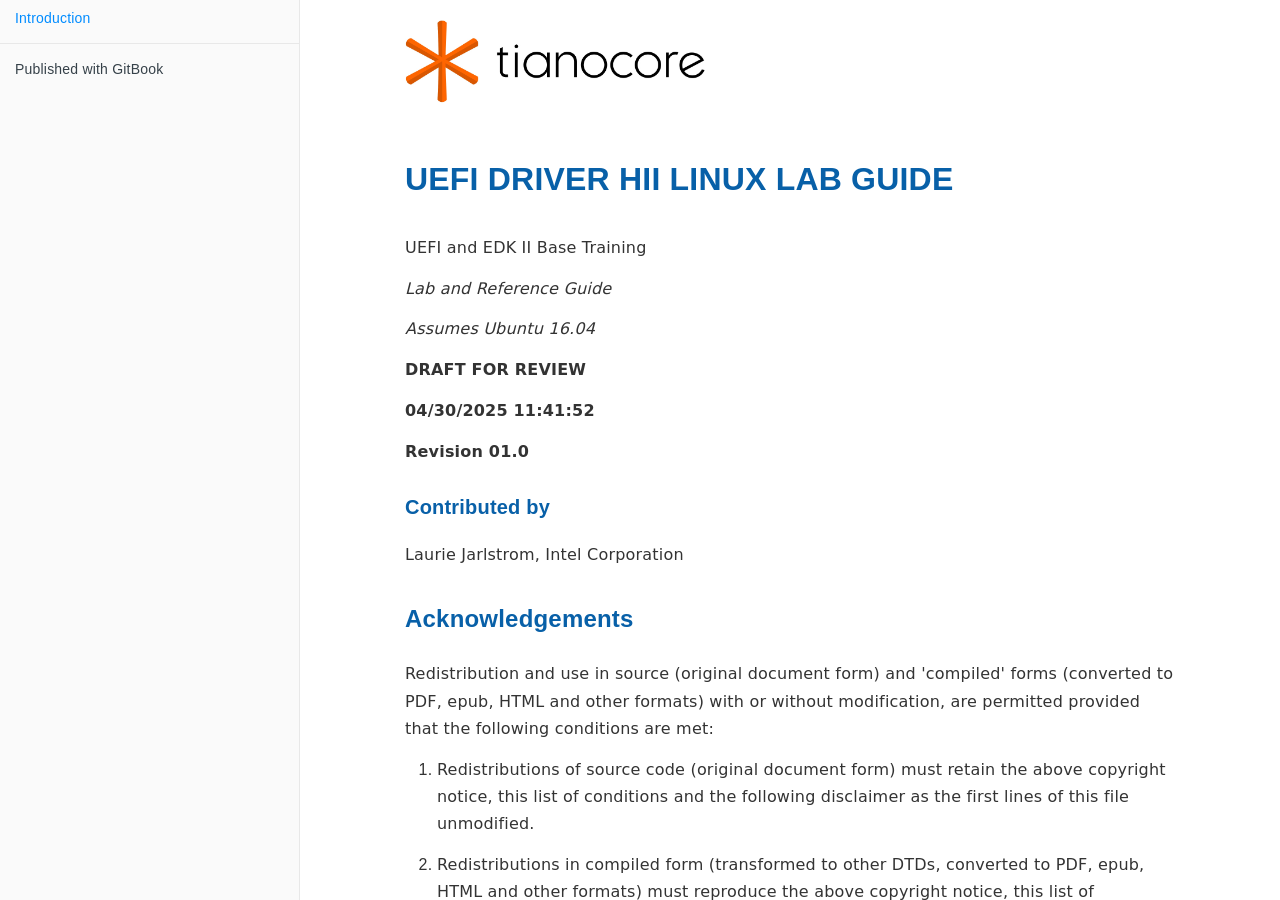
<file: draft/index.html>
<!DOCTYPE HTML>
<html lang="" >
    <head>
        <meta charset="UTF-8">
        <meta content="text/html; charset=utf-8" http-equiv="Content-Type">
        <title>Introduction · GitBook</title>
        <meta http-equiv="X-UA-Compatible" content="IE=edge" />
        <meta name="description" content="">
        <meta name="generator" content="GitBook 3.2.3">
        
        
        
    
    <link rel="stylesheet" href="gitbook/style.css">

    
            
                
                <link rel="stylesheet" href="gitbook/gitbook-plugin-highlight/website.css">
                
            
                
                <link rel="stylesheet" href="gitbook/gitbook-plugin-search/search.css">
                
            
                
                <link rel="stylesheet" href="gitbook/gitbook-plugin-fontsettings/website.css">
                
            
        

    

    
        
    
        
    
        
    
        
    
        
    
        
        <link rel="stylesheet" href="styles/website.css">
        
    

        
    
    
    <meta name="HandheldFriendly" content="true"/>
    <meta name="viewport" content="width=device-width, initial-scale=1, user-scalable=no">
    <meta name="apple-mobile-web-app-capable" content="yes">
    <meta name="apple-mobile-web-app-status-bar-style" content="black">
    <link rel="apple-touch-icon-precomposed" sizes="152x152" href="gitbook/images/apple-touch-icon-precomposed-152.png">
    <link rel="shortcut icon" href="gitbook/images/favicon.ico" type="image/x-icon">

    
    

    </head>
    <body>
        
<div class="book">
    <div class="book-summary">
        
            
            
                <nav role="navigation">
                


<ul class="summary">
    
    

    

    
        
        
    
        <li class="chapter active" data-level="1.1" data-path="./">
            
                <a href="./">
            
                    
                    Introduction
            
                </a>
            

            
        </li>
    

    

    <li class="divider"></li>

    <li>
        <a href="https://www.gitbook.com" target="blank" class="gitbook-link">
            Published with GitBook
        </a>
    </li>
</ul>


                </nav>
            
        
    </div>

    <div class="book-body">
        
            <div class="body-inner">
                
                    

<div class="book-header" role="navigation">
    

	
    <!-- Title -->
    <h1>
        <i class="fa fa-circle-o-notch fa-spin"></i>
        <a href="." >Introduction</a>
    </h1>
</div>
<div>
    <!-- 
    <img style="float:left; align:middle; height:2em" src="media/TianocoreTitlePageLogo.jpg"/>
     -->
    
      <h2>
        <div style="position:absolute;text-align:left">UEFI Driver HII Linux Lab Guide</div>
        <div style="position:absolute;width:100%;text-align:center">DRAFT </div>
        <div style="text-align:right">Revision 01.0</div>
      </h2>  
    
    <hr>
</div>




                    <div class="page-wrapper" tabindex="-1" role="main">
                        <div class="page-inner">
                            
                                <section class="normal markdown-section">
                                
                                <!--- @file
 README.md file for file UEFI_Driver_HII_Linux_Guide 

Copyright (c) 2018, Intel Corporation. All rights reserved.<BR>

Redistribution and use in source (original document form) and 'compiled'
forms (converted to PDF, epub, HTML and other formats) with or without
modification, are permitted provided that the following conditions are met:

1) Redistributions of source code (original document form) must retain the
above copyright notice, this list of conditions and the following
disclaimer as the first lines of this file unmodified.

2) Redistributions in compiled form (transformed to other DTDs, converted to
PDF, epub, HTML and other formats) must reproduce the above copyright
notice, this list of conditions and the following disclaimer in the
documentation and/or other materials provided with the distribution.

THIS DOCUMENTATION IS PROVIDED BY TIANOCORE PROJECT "AS IS" AND ANY EXPRESS OR
IMPLIED WARRANTIES, INCLUDING, BUT NOT LIMITED TO, THE IMPLIED WARRANTIES OF
MERCHANTABILITY AND FITNESS FOR A PARTICULAR PURPOSE ARE DISCLAIMED. IN NO
EVENT SHALL TIANOCORE PROJECT BE LIABLE FOR ANY DIRECT, INDIRECT, INCIDENTAL,
SPECIAL, EXEMPLARY, OR CONSEQUENTIAL DAMAGES (INCLUDING, BUT NOT LIMITED TO,
PROCUREMENT OF SUBSTITUTE GOODS OR SERVICES; LOSS OF USE, DATA, OR PROFITS;
OR BUSINESS INTERRUPTION) HOWEVER CAUSED AND ON ANY THEORY OF LIABILITY,
WHETHER IN CONTRACT, STRICT LIABILITY, OR TORT (INCLUDING NEGLIGENCE OR
OTHERWISE) ARISING IN ANY WAY OUT OF THE USE OF THIS DOCUMENTATION, EVEN IF
ADVISED OF THE POSSIBILITY OF SUCH DAMAGE.

-->
<p><img src="media/TianocoreTitlePageLogo.jpg" width="300"></p>
<h1 id="uefi-driver-hii-linux-lab-guide">UEFI Driver HII Linux Lab Guide </h1>
<!---
### UEFI Driver HII Linux Lab Guide
-->
<p>UEFI and EDK II Base Training</p>
<p><em>Lab and Reference Guide</em></p>
<p><em>Assumes Ubuntu 16.04</em></p>
<p><strong> DRAFT FOR REVIEW </strong></p>
<p><strong> 04/30/2025 11:41:52 </strong></p>
<p><strong> Revision 01.0 </strong></p>
<h4 id="contributed-by">Contributed by</h4>
<p>Laurie Jarlstrom, Intel Corporation</p>
<h3 id="acknowledgements">Acknowledgements</h3>
<p>Redistribution and use in source (original document form) and &apos;compiled&apos;
forms (converted to PDF, epub, HTML and other formats) with or without
modification, are permitted provided that the following conditions are met:</p>
<ol>
<li><p>Redistributions of source code (original document form) must retain the
above copyright notice, this list of conditions and the following
disclaimer as the first lines of this file unmodified.</p>
</li>
<li><p>Redistributions in compiled form (transformed to other DTDs, converted to
PDF, epub, HTML and other formats) must reproduce the above copyright
notice, this list of conditions and the following disclaimer in the
documentation and/or other materials provided with the distribution.</p>
</li>
</ol>
<p>THIS DOCUMENTATION IS PROVIDED BY TIANOCORE PROJECT &quot;AS IS&quot; AND ANY EXPRESS OR
IMPLIED WARRANTIES, INCLUDING, BUT NOT LIMITED TO, THE IMPLIED WARRANTIES OF
MERCHANTABILITY AND FITNESS FOR A PARTICULAR PURPOSE ARE DISCLAIMED. IN NO
EVENT SHALL TIANOCORE PROJECT BE LIABLE FOR ANY DIRECT, INDIRECT, INCIDENTAL,
SPECIAL, EXEMPLARY, OR CONSEQUENTIAL DAMAGES (INCLUDING, BUT NOT LIMITED TO,
PROCUREMENT OF SUBSTITUTE GOODS OR SERVICES; LOSS OF USE, DATA, OR PROFITS;
OR BUSINESS INTERRUPTION) HOWEVER CAUSED AND ON ANY THEORY OF LIABILITY,
WHETHER IN CONTRACT, STRICT LIABILITY, OR TORT (INCLUDING NEGLIGENCE OR
OTHERWISE) ARISING IN ANY WAY OUT OF THE USE OF THIS DOCUMENTATION, EVEN IF
ADVISED OF THE POSSIBILITY OF SUCH DAMAGE.</p>
<p>Copyright (c) 2018, Intel Corporation. All rights reserved.</p>
<h3 id="revision-history">Revision History</h3>
<table>
<thead>
<tr>
<th>Revision</th>
<th>Revision History</th>
<th>Date</th>
</tr>
</thead>
<tbody>
<tr>
<td>01.0</td>
<td>Initial release.</td>
<td>July 2018</td>
</tr>
</tbody>
</table>
<!--- end of README.md
-->
<h1 id="uefidriverhiilinuxlabguide">UEFI_Driver_HII_Linux_Lab_Guide</h1>

                                
                                </section>
                            
                        </div>
                    </div>
                    
                    

<div>
    <hr>
    
      <h2>
        <div style="position:absolute;text-align:left">UEFI Driver HII Linux Lab Guide</div>
        <div style="position:absolute;width:100%;text-align:center">DRAFT </div>
        <div style="text-align:right">Revision 01.0</div>
      </h2>  
    
</div>



                
            </div>

            
                
                
            
        
    </div>

    <script>
        var gitbook = gitbook || [];
        gitbook.push(function() {
            gitbook.page.hasChanged({"page":{"title":"Introduction","level":"1.1","depth":1,"dir":"ltr"},"config":{"gitbook":"*","theme":"default","variables":{"draft":"yes","title":"UEFI Driver HII Linux Lab Guide","version":"Revision 01.0"},"plugins":["puml-aleung"],"pluginsConfig":{"puml-aleung":{},"highlight":{},"search":{},"lunr":{"maxIndexSize":1000000,"ignoreSpecialCharacters":false},"sharing":{"facebook":true,"twitter":true,"google":false,"weibo":false,"instapaper":false,"vk":false,"all":["facebook","google","twitter","weibo","instapaper"]},"fontsettings":{"theme":"white","family":"sans","size":2},"theme-default":{"styles":{"pdf":"styles/pdf.css","epub":"styles/epub.css","mobi":"styles/mobi.css","ebook":"styles/ebook.css","print":"styles/print.css","website":"styles/website.css"},"showLevel":false}},"structure":{"langs":"LANGS.md","readme":"README.md","glossary":"GLOSSARY.md","summary":"SUMMARY.md"},"pdf":{"pageNumbers":true,"fontSize":12,"fontFamily":"Arial","paperSize":"a4","chapterMark":"pagebreak","pageBreaksBefore":"/","margin":{"right":62,"left":62,"top":56,"bottom":56}},"styles":{"pdf":"styles/pdf.css","epub":"styles/epub.css","mobi":"styles/mobi.css","ebook":"styles/ebook.css","print":"styles/print.css","website":"styles/website.css"}},"file":{"path":"README.md","mtime":"2025-04-30T23:41:25.640Z","type":"markdown"},"gitbook":{"version":"3.2.3","time":"2025-04-30T23:41:52.547Z"},"basePath":".","book":{"language":""}});
        });
    </script>
</div>

        
    <script src="gitbook/gitbook.js"></script>
    <script src="gitbook/theme.js"></script>
    
        
        <script src="gitbook/gitbook-plugin-search/search-engine.js"></script>
        
    
        
        <script src="gitbook/gitbook-plugin-search/search.js"></script>
        
    
        
        <script src="gitbook/gitbook-plugin-lunr/lunr.min.js"></script>
        
    
        
        <script src="gitbook/gitbook-plugin-lunr/search-lunr.js"></script>
        
    
        
        <script src="gitbook/gitbook-plugin-sharing/buttons.js"></script>
        
    
        
        <script src="gitbook/gitbook-plugin-fontsettings/fontsettings.js"></script>
        
    

    </body>
</html>
</file>
<file: draft/gitbook/gitbook-plugin-highlight/website.css>
.book .book-body .page-wrapper .page-inner section.normal pre,
.book .book-body .page-wrapper .page-inner section.normal code {
  /* http://jmblog.github.com/color-themes-for-google-code-highlightjs */
  /* Tomorrow Comment */
  /* Tomorrow Red */
  /* Tomorrow Orange */
  /* Tomorrow Yellow */
  /* Tomorrow Green */
  /* Tomorrow Aqua */
  /* Tomorrow Blue */
  /* Tomorrow Purple */
}
.book .book-body .page-wrapper .page-inner section.normal pre .hljs-comment,
.book .book-body .page-wrapper .page-inner section.normal code .hljs-comment,
.book .book-body .page-wrapper .page-inner section.normal pre .hljs-title,
.book .book-body .page-wrapper .page-inner section.normal code .hljs-title {
  color: #8e908c;
}
.book .book-body .page-wrapper .page-inner section.normal pre .hljs-variable,
.book .book-body .page-wrapper .page-inner section.normal code .hljs-variable,
.book .book-body .page-wrapper .page-inner section.normal pre .hljs-attribute,
.book .book-body .page-wrapper .page-inner section.normal code .hljs-attribute,
.book .book-body .page-wrapper .page-inner section.normal pre .hljs-tag,
.book .book-body .page-wrapper .page-inner section.normal code .hljs-tag,
.book .book-body .page-wrapper .page-inner section.normal pre .hljs-regexp,
.book .book-body .page-wrapper .page-inner section.normal code .hljs-regexp,
.book .book-body .page-wrapper .page-inner section.normal pre .hljs-deletion,
.book .book-body .page-wrapper .page-inner section.normal code .hljs-deletion,
.book .book-body .page-wrapper .page-inner section.normal pre .ruby .hljs-constant,
.book .book-body .page-wrapper .page-inner section.normal code .ruby .hljs-constant,
.book .book-body .page-wrapper .page-inner section.normal pre .xml .hljs-tag .hljs-title,
.book .book-body .page-wrapper .page-inner section.normal code .xml .hljs-tag .hljs-title,
.book .book-body .page-wrapper .page-inner section.normal pre .xml .hljs-pi,
.book .book-body .page-wrapper .page-inner section.normal code .xml .hljs-pi,
.book .book-body .page-wrapper .page-inner section.normal pre .xml .hljs-doctype,
.book .book-body .page-wrapper .page-inner section.normal code .xml .hljs-doctype,
.book .book-body .page-wrapper .page-inner section.normal pre .html .hljs-doctype,
.book .book-body .page-wrapper .page-inner section.normal code .html .hljs-doctype,
.book .book-body .page-wrapper .page-inner section.normal pre .css .hljs-id,
.book .book-body .page-wrapper .page-inner section.normal code .css .hljs-id,
.book .book-body .page-wrapper .page-inner section.normal pre .css .hljs-class,
.book .book-body .page-wrapper .page-inner section.normal code .css .hljs-class,
.book .book-body .page-wrapper .page-inner section.normal pre .css .hljs-pseudo,
.book .book-body .page-wrapper .page-inner section.normal code .css .hljs-pseudo {
  color: #c82829;
}
.book .book-body .page-wrapper .page-inner section.normal pre .hljs-number,
.book .book-body .page-wrapper .page-inner section.normal code .hljs-number,
.book .book-body .page-wrapper .page-inner section.normal pre .hljs-preprocessor,
.book .book-body .page-wrapper .page-inner section.normal code .hljs-preprocessor,
.book .book-body .page-wrapper .page-inner section.normal pre .hljs-pragma,
.book .book-body .page-wrapper .page-inner section.normal code .hljs-pragma,
.book .book-body .page-wrapper .page-inner section.normal pre .hljs-built_in,
.book .book-body .page-wrapper .page-inner section.normal code .hljs-built_in,
.book .book-body .page-wrapper .page-inner section.normal pre .hljs-literal,
.book .book-body .page-wrapper .page-inner section.normal code .hljs-literal,
.book .book-body .page-wrapper .page-inner section.normal pre .hljs-params,
.book .book-body .page-wrapper .page-inner section.normal code .hljs-params,
.book .book-body .page-wrapper .page-inner section.normal pre .hljs-constant,
.book .book-body .page-wrapper .page-inner section.normal code .hljs-constant {
  color: #f5871f;
}
.book .book-body .page-wrapper .page-inner section.normal pre .ruby .hljs-class .hljs-title,
.book .book-body .page-wrapper .page-inner section.normal code .ruby .hljs-class .hljs-title,
.book .book-body .page-wrapper .page-inner section.normal pre .css .hljs-rules .hljs-attribute,
.book .book-body .page-wrapper .page-inner section.normal code .css .hljs-rules .hljs-attribute {
  color: #eab700;
}
.book .book-body .page-wrapper .page-inner section.normal pre .hljs-string,
.book .book-body .page-wrapper .page-inner section.normal code .hljs-string,
.book .book-body .page-wrapper .page-inner section.normal pre .hljs-value,
.book .book-body .page-wrapper .page-inner section.normal code .hljs-value,
.book .book-body .page-wrapper .page-inner section.normal pre .hljs-inheritance,
.book .book-body .page-wrapper .page-inner section.normal code .hljs-inheritance,
.book .book-body .page-wrapper .page-inner section.normal pre .hljs-header,
.book .book-body .page-wrapper .page-inner section.normal code .hljs-header,
.book .book-body .page-wrapper .page-inner section.normal pre .hljs-addition,
.book .book-body .page-wrapper .page-inner section.normal code .hljs-addition,
.book .book-body .page-wrapper .page-inner section.normal pre .ruby .hljs-symbol,
.book .book-body .page-wrapper .page-inner section.normal code .ruby .hljs-symbol,
.book .book-body .page-wrapper .page-inner section.normal pre .xml .hljs-cdata,
.book .book-body .page-wrapper .page-inner section.normal code .xml .hljs-cdata {
  color: #718c00;
}
.book .book-body .page-wrapper .page-inner section.normal pre .css .hljs-hexcolor,
.book .book-body .page-wrapper .page-inner section.normal code .css .hljs-hexcolor {
  color: #3e999f;
}
.book .book-body .page-wrapper .page-inner section.normal pre .hljs-function,
.book .book-body .page-wrapper .page-inner section.normal code .hljs-function,
.book .book-body .page-wrapper .page-inner section.normal pre .python .hljs-decorator,
.book .book-body .page-wrapper .page-inner section.normal code .python .hljs-decorator,
.book .book-body .page-wrapper .page-inner section.normal pre .python .hljs-title,
.book .book-body .page-wrapper .page-inner section.normal code .python .hljs-title,
.book .book-body .page-wrapper .page-inner section.normal pre .ruby .hljs-function .hljs-title,
.book .book-body .page-wrapper .page-inner section.normal code .ruby .hljs-function .hljs-title,
.book .book-body .page-wrapper .page-inner section.normal pre .ruby .hljs-title .hljs-keyword,
.book .book-body .page-wrapper .page-inner section.normal code .ruby .hljs-title .hljs-keyword,
.book .book-body .page-wrapper .page-inner section.normal pre .perl .hljs-sub,
.book .book-body .page-wrapper .page-inner section.normal code .perl .hljs-sub,
.book .book-body .page-wrapper .page-inner section.normal pre .javascript .hljs-title,
.book .book-body .page-wrapper .page-inner section.normal code .javascript .hljs-title,
.book .book-body .page-wrapper .page-inner section.normal pre .coffeescript .hljs-title,
.book .book-body .page-wrapper .page-inner section.normal code .coffeescript .hljs-title {
  color: #4271ae;
}
.book .book-body .page-wrapper .page-inner section.normal pre .hljs-keyword,
.book .book-body .page-wrapper .page-inner section.normal code .hljs-keyword,
.book .book-body .page-wrapper .page-inner section.normal pre .javascript .hljs-function,
.book .book-body .page-wrapper .page-inner section.normal code .javascript .hljs-function {
  color: #8959a8;
}
.book .book-body .page-wrapper .page-inner section.normal pre .hljs,
.book .book-body .page-wrapper .page-inner section.normal code .hljs {
  display: block;
  background: white;
  color: #4d4d4c;
  padding: 0.5em;
}
.book .book-body .page-wrapper .page-inner section.normal pre .coffeescript .javascript,
.book .book-body .page-wrapper .page-inner section.normal code .coffeescript .javascript,
.book .book-body .page-wrapper .page-inner section.normal pre .javascript .xml,
.book .book-body .page-wrapper .page-inner section.normal code .javascript .xml,
.book .book-body .page-wrapper .page-inner section.normal pre .tex .hljs-formula,
.book .book-body .page-wrapper .page-inner section.normal code .tex .hljs-formula,
.book .book-body .page-wrapper .page-inner section.normal pre .xml .javascript,
.book .book-body .page-wrapper .page-inner section.normal code .xml .javascript,
.book .book-body .page-wrapper .page-inner section.normal pre .xml .vbscript,
.book .book-body .page-wrapper .page-inner section.normal code .xml .vbscript,
.book .book-body .page-wrapper .page-inner section.normal pre .xml .css,
.book .book-body .page-wrapper .page-inner section.normal code .xml .css,
.book .book-body .page-wrapper .page-inner section.normal pre .xml .hljs-cdata,
.book .book-body .page-wrapper .page-inner section.normal code .xml .hljs-cdata {
  opacity: 0.5;
}
.book.color-theme-1 .book-body .page-wrapper .page-inner section.normal pre,
.book.color-theme-1 .book-body .page-wrapper .page-inner section.normal code {
  /*

Orginal Style from ethanschoonover.com/solarized (c) Jeremy Hull <sourdrums@gmail.com>

*/
  /* Solarized Green */
  /* Solarized Cyan */
  /* Solarized Blue */
  /* Solarized Yellow */
  /* Solarized Orange */
  /* Solarized Red */
  /* Solarized Violet */
}
.book.color-theme-1 .book-body .page-wrapper .page-inner section.normal pre .hljs,
.book.color-theme-1 .book-body .page-wrapper .page-inner section.normal code .hljs {
  display: block;
  padding: 0.5em;
  background: #fdf6e3;
  color: #657b83;
}
.book.color-theme-1 .book-body .page-wrapper .page-inner section.normal pre .hljs-comment,
.book.color-theme-1 .book-body .page-wrapper .page-inner section.normal code .hljs-comment,
.book.color-theme-1 .book-body .page-wrapper .page-inner section.normal pre .hljs-template_comment,
.book.color-theme-1 .book-body .page-wrapper .page-inner section.normal code .hljs-template_comment,
.book.color-theme-1 .book-body .page-wrapper .page-inner section.normal pre .diff .hljs-header,
.book.color-theme-1 .book-body .page-wrapper .page-inner section.normal code .diff .hljs-header,
.book.color-theme-1 .book-body .page-wrapper .page-inner section.normal pre .hljs-doctype,
.book.color-theme-1 .book-body .page-wrapper .page-inner section.normal code .hljs-doctype,
.book.color-theme-1 .book-body .page-wrapper .page-inner section.normal pre .hljs-pi,
.book.color-theme-1 .book-body .page-wrapper .page-inner section.normal code .hljs-pi,
.book.color-theme-1 .book-body .page-wrapper .page-inner section.normal pre .lisp .hljs-string,
.book.color-theme-1 .book-body .page-wrapper .page-inner section.normal code .lisp .hljs-string,
.book.color-theme-1 .book-body .page-wrapper .page-inner section.normal pre .hljs-javadoc,
.book.color-theme-1 .book-body .page-wrapper .page-inner section.normal code .hljs-javadoc {
  color: #93a1a1;
}
.book.color-theme-1 .book-body .page-wrapper .page-inner section.normal pre .hljs-keyword,
.book.color-theme-1 .book-body .page-wrapper .page-inner section.normal code .hljs-keyword,
.book.color-theme-1 .book-body .page-wrapper .page-inner section.normal pre .hljs-winutils,
.book.color-theme-1 .book-body .page-wrapper .page-inner section.normal code .hljs-winutils,
.book.color-theme-1 .book-body .page-wrapper .page-inner section.normal pre .method,
.book.color-theme-1 .book-body .page-wrapper .page-inner section.normal code .method,
.book.color-theme-1 .book-body .page-wrapper .page-inner section.normal pre .hljs-addition,
.book.color-theme-1 .book-body .page-wrapper .page-inner section.normal code .hljs-addition,
.book.color-theme-1 .book-body .page-wrapper .page-inner section.normal pre .css .hljs-tag,
.book.color-theme-1 .book-body .page-wrapper .page-inner section.normal code .css .hljs-tag,
.book.color-theme-1 .book-body .page-wrapper .page-inner section.normal pre .hljs-request,
.book.color-theme-1 .book-body .page-wrapper .page-inner section.normal code .hljs-request,
.book.color-theme-1 .book-body .page-wrapper .page-inner section.normal pre .hljs-status,
.book.color-theme-1 .book-body .page-wrapper .page-inner section.normal code .hljs-status,
.book.color-theme-1 .book-body .page-wrapper .page-inner section.normal pre .nginx .hljs-title,
.book.color-theme-1 .book-body .page-wrapper .page-inner section.normal code .nginx .hljs-title {
  color: #859900;
}
.book.color-theme-1 .book-body .page-wrapper .page-inner section.normal pre .hljs-number,
.book.color-theme-1 .book-body .page-wrapper .page-inner section.normal code .hljs-number,
.book.color-theme-1 .book-body .page-wrapper .page-inner section.normal pre .hljs-command,
.book.color-theme-1 .book-body .page-wrapper .page-inner section.normal code .hljs-command,
.book.color-theme-1 .book-body .page-wrapper .page-inner section.normal pre .hljs-string,
.book.color-theme-1 .book-body .page-wrapper .page-inner section.normal code .hljs-string,
.book.color-theme-1 .book-body .page-wrapper .page-inner section.normal pre .hljs-tag .hljs-value,
.book.color-theme-1 .book-body .page-wrapper .page-inner section.normal code .hljs-tag .hljs-value,
.book.color-theme-1 .book-body .page-wrapper .page-inner section.normal pre .hljs-rules .hljs-value,
.book.color-theme-1 .book-body .page-wrapper .page-inner section.normal code .hljs-rules .hljs-value,
.book.color-theme-1 .book-body .page-wrapper .page-inner section.normal pre .hljs-phpdoc,
.book.color-theme-1 .book-body .page-wrapper .page-inner section.normal code .hljs-phpdoc,
.book.color-theme-1 .book-body .page-wrapper .page-inner section.normal pre .tex .hljs-formula,
.book.color-theme-1 .book-body .page-wrapper .page-inner section.normal code .tex .hljs-formula,
.book.color-theme-1 .book-body .page-wrapper .page-inner section.normal pre .hljs-regexp,
.book.color-theme-1 .book-body .page-wrapper .page-inner section.normal code .hljs-regexp,
.book.color-theme-1 .book-body .page-wrapper .page-inner section.normal pre .hljs-hexcolor,
.book.color-theme-1 .book-body .page-wrapper .page-inner section.normal code .hljs-hexcolor,
.book.color-theme-1 .book-body .page-wrapper .page-inner section.normal pre .hljs-link_url,
.book.color-theme-1 .book-body .page-wrapper .page-inner section.normal code .hljs-link_url {
  color: #2aa198;
}
.book.color-theme-1 .book-body .page-wrapper .page-inner section.normal pre .hljs-title,
.book.color-theme-1 .book-body .page-wrapper .page-inner section.normal code .hljs-title,
.book.color-theme-1 .book-body .page-wrapper .page-inner section.normal pre .hljs-localvars,
.book.color-theme-1 .book-body .page-wrapper .page-inner section.normal code .hljs-localvars,
.book.color-theme-1 .book-body .page-wrapper .page-inner section.normal pre .hljs-chunk,
.book.color-theme-1 .book-body .page-wrapper .page-inner section.normal code .hljs-chunk,
.book.color-theme-1 .book-body .page-wrapper .page-inner section.normal pre .hljs-decorator,
.book.color-theme-1 .book-body .page-wrapper .page-inner section.normal code .hljs-decorator,
.book.color-theme-1 .book-body .page-wrapper .page-inner section.normal pre .hljs-built_in,
.book.color-theme-1 .book-body .page-wrapper .page-inner section.normal code .hljs-built_in,
.book.color-theme-1 .book-body .page-wrapper .page-inner section.normal pre .hljs-identifier,
.book.color-theme-1 .book-body .page-wrapper .page-inner section.normal code .hljs-identifier,
.book.color-theme-1 .book-body .page-wrapper .page-inner section.normal pre .vhdl .hljs-literal,
.book.color-theme-1 .book-body .page-wrapper .page-inner section.normal code .vhdl .hljs-literal,
.book.color-theme-1 .book-body .page-wrapper .page-inner section.normal pre .hljs-id,
.book.color-theme-1 .book-body .page-wrapper .page-inner section.normal code .hljs-id,
.book.color-theme-1 .book-body .page-wrapper .page-inner section.normal pre .css .hljs-function,
.book.color-theme-1 .book-body .page-wrapper .page-inner section.normal code .css .hljs-function {
  color: #268bd2;
}
.book.color-theme-1 .book-body .page-wrapper .page-inner section.normal pre .hljs-attribute,
.book.color-theme-1 .book-body .page-wrapper .page-inner section.normal code .hljs-attribute,
.book.color-theme-1 .book-body .page-wrapper .page-inner section.normal pre .hljs-variable,
.book.color-theme-1 .book-body .page-wrapper .page-inner section.normal code .hljs-variable,
.book.color-theme-1 .book-body .page-wrapper .page-inner section.normal pre .lisp .hljs-body,
.book.color-theme-1 .book-body .page-wrapper .page-inner section.normal code .lisp .hljs-body,
.book.color-theme-1 .book-body .page-wrapper .page-inner section.normal pre .smalltalk .hljs-number,
.book.color-theme-1 .book-body .page-wrapper .page-inner section.normal code .smalltalk .hljs-number,
.book.color-theme-1 .book-body .page-wrapper .page-inner section.normal pre .hljs-constant,
.book.color-theme-1 .book-body .page-wrapper .page-inner section.normal code .hljs-constant,
.book.color-theme-1 .book-body .page-wrapper .page-inner section.normal pre .hljs-class .hljs-title,
.book.color-theme-1 .book-body .page-wrapper .page-inner section.normal code .hljs-class .hljs-title,
.book.color-theme-1 .book-body .page-wrapper .page-inner section.normal pre .hljs-parent,
.book.color-theme-1 .book-body .page-wrapper .page-inner section.normal code .hljs-parent,
.book.color-theme-1 .book-body .page-wrapper .page-inner section.normal pre .haskell .hljs-type,
.book.color-theme-1 .book-body .page-wrapper .page-inner section.normal code .haskell .hljs-type,
.book.color-theme-1 .book-body .page-wrapper .page-inner section.normal pre .hljs-link_reference,
.book.color-theme-1 .book-body .page-wrapper .page-inner section.normal code .hljs-link_reference {
  color: #b58900;
}
.book.color-theme-1 .book-body .page-wrapper .page-inner section.normal pre .hljs-preprocessor,
.book.color-theme-1 .book-body .page-wrapper .page-inner section.normal code .hljs-preprocessor,
.book.color-theme-1 .book-body .page-wrapper .page-inner section.normal pre .hljs-preprocessor .hljs-keyword,
.book.color-theme-1 .book-body .page-wrapper .page-inner section.normal code .hljs-preprocessor .hljs-keyword,
.book.color-theme-1 .book-body .page-wrapper .page-inner section.normal pre .hljs-pragma,
.book.color-theme-1 .book-body .page-wrapper .page-inner section.normal code .hljs-pragma,
.book.color-theme-1 .book-body .page-wrapper .page-inner section.normal pre .hljs-shebang,
.book.color-theme-1 .book-body .page-wrapper .page-inner section.normal code .hljs-shebang,
.book.color-theme-1 .book-body .page-wrapper .page-inner section.normal pre .hljs-symbol,
.book.color-theme-1 .book-body .page-wrapper .page-inner section.normal code .hljs-symbol,
.book.color-theme-1 .book-body .page-wrapper .page-inner section.normal pre .hljs-symbol .hljs-string,
.book.color-theme-1 .book-body .page-wrapper .page-inner section.normal code .hljs-symbol .hljs-string,
.book.color-theme-1 .book-body .page-wrapper .page-inner section.normal pre .diff .hljs-change,
.book.color-theme-1 .book-body .page-wrapper .page-inner section.normal code .diff .hljs-change,
.book.color-theme-1 .book-body .page-wrapper .page-inner section.normal pre .hljs-special,
.book.color-theme-1 .book-body .page-wrapper .page-inner section.normal code .hljs-special,
.book.color-theme-1 .book-body .page-wrapper .page-inner section.normal pre .hljs-attr_selector,
.book.color-theme-1 .book-body .page-wrapper .page-inner section.normal code .hljs-attr_selector,
.book.color-theme-1 .book-body .page-wrapper .page-inner section.normal pre .hljs-subst,
.book.color-theme-1 .book-body .page-wrapper .page-inner section.normal code .hljs-subst,
.book.color-theme-1 .book-body .page-wrapper .page-inner section.normal pre .hljs-cdata,
.book.color-theme-1 .book-body .page-wrapper .page-inner section.normal code .hljs-cdata,
.book.color-theme-1 .book-body .page-wrapper .page-inner section.normal pre .clojure .hljs-title,
.book.color-theme-1 .book-body .page-wrapper .page-inner section.normal code .clojure .hljs-title,
.book.color-theme-1 .book-body .page-wrapper .page-inner section.normal pre .css .hljs-pseudo,
.book.color-theme-1 .book-body .page-wrapper .page-inner section.normal code .css .hljs-pseudo,
.book.color-theme-1 .book-body .page-wrapper .page-inner section.normal pre .hljs-header,
.book.color-theme-1 .book-body .page-wrapper .page-inner section.normal code .hljs-header {
  color: #cb4b16;
}
.book.color-theme-1 .book-body .page-wrapper .page-inner section.normal pre .hljs-deletion,
.book.color-theme-1 .book-body .page-wrapper .page-inner section.normal code .hljs-deletion,
.book.color-theme-1 .book-body .page-wrapper .page-inner section.normal pre .hljs-important,
.book.color-theme-1 .book-body .page-wrapper .page-inner section.normal code .hljs-important {
  color: #dc322f;
}
.book.color-theme-1 .book-body .page-wrapper .page-inner section.normal pre .hljs-link_label,
.book.color-theme-1 .book-body .page-wrapper .page-inner section.normal code .hljs-link_label {
  color: #6c71c4;
}
.book.color-theme-1 .book-body .page-wrapper .page-inner section.normal pre .tex .hljs-formula,
.book.color-theme-1 .book-body .page-wrapper .page-inner section.normal code .tex .hljs-formula {
  background: #eee8d5;
}
.book.color-theme-2 .book-body .page-wrapper .page-inner section.normal pre,
.book.color-theme-2 .book-body .page-wrapper .page-inner section.normal code {
  /* Tomorrow Night Bright Theme */
  /* Original theme - https://github.com/chriskempson/tomorrow-theme */
  /* http://jmblog.github.com/color-themes-for-google-code-highlightjs */
  /* Tomorrow Comment */
  /* Tomorrow Red */
  /* Tomorrow Orange */
  /* Tomorrow Yellow */
  /* Tomorrow Green */
  /* Tomorrow Aqua */
  /* Tomorrow Blue */
  /* Tomorrow Purple */
}
.book.color-theme-2 .book-body .page-wrapper .page-inner section.normal pre .hljs-comment,
.book.color-theme-2 .book-body .page-wrapper .page-inner section.normal code .hljs-comment,
.book.color-theme-2 .book-body .page-wrapper .page-inner section.normal pre .hljs-title,
.book.color-theme-2 .book-body .page-wrapper .page-inner section.normal code .hljs-title {
  color: #969896;
}
.book.color-theme-2 .book-body .page-wrapper .page-inner section.normal pre .hljs-variable,
.book.color-theme-2 .book-body .page-wrapper .page-inner section.normal code .hljs-variable,
.book.color-theme-2 .book-body .page-wrapper .page-inner section.normal pre .hljs-attribute,
.book.color-theme-2 .book-body .page-wrapper .page-inner section.normal code .hljs-attribute,
.book.color-theme-2 .book-body .page-wrapper .page-inner section.normal pre .hljs-tag,
.book.color-theme-2 .book-body .page-wrapper .page-inner section.normal code .hljs-tag,
.book.color-theme-2 .book-body .page-wrapper .page-inner section.normal pre .hljs-regexp,
.book.color-theme-2 .book-body .page-wrapper .page-inner section.normal code .hljs-regexp,
.book.color-theme-2 .book-body .page-wrapper .page-inner section.normal pre .hljs-deletion,
.book.color-theme-2 .book-body .page-wrapper .page-inner section.normal code .hljs-deletion,
.book.color-theme-2 .book-body .page-wrapper .page-inner section.normal pre .ruby .hljs-constant,
.book.color-theme-2 .book-body .page-wrapper .page-inner section.normal code .ruby .hljs-constant,
.book.color-theme-2 .book-body .page-wrapper .page-inner section.normal pre .xml .hljs-tag .hljs-title,
.book.color-theme-2 .book-body .page-wrapper .page-inner section.normal code .xml .hljs-tag .hljs-title,
.book.color-theme-2 .book-body .page-wrapper .page-inner section.normal pre .xml .hljs-pi,
.book.color-theme-2 .book-body .page-wrapper .page-inner section.normal code .xml .hljs-pi,
.book.color-theme-2 .book-body .page-wrapper .page-inner section.normal pre .xml .hljs-doctype,
.book.color-theme-2 .book-body .page-wrapper .page-inner section.normal code .xml .hljs-doctype,
.book.color-theme-2 .book-body .page-wrapper .page-inner section.normal pre .html .hljs-doctype,
.book.color-theme-2 .book-body .page-wrapper .page-inner section.normal code .html .hljs-doctype,
.book.color-theme-2 .book-body .page-wrapper .page-inner section.normal pre .css .hljs-id,
.book.color-theme-2 .book-body .page-wrapper .page-inner section.normal code .css .hljs-id,
.book.color-theme-2 .book-body .page-wrapper .page-inner section.normal pre .css .hljs-class,
.book.color-theme-2 .book-body .page-wrapper .page-inner section.normal code .css .hljs-class,
.book.color-theme-2 .book-body .page-wrapper .page-inner section.normal pre .css .hljs-pseudo,
.book.color-theme-2 .book-body .page-wrapper .page-inner section.normal code .css .hljs-pseudo {
  color: #d54e53;
}
.book.color-theme-2 .book-body .page-wrapper .page-inner section.normal pre .hljs-number,
.book.color-theme-2 .book-body .page-wrapper .page-inner section.normal code .hljs-number,
.book.color-theme-2 .book-body .page-wrapper .page-inner section.normal pre .hljs-preprocessor,
.book.color-theme-2 .book-body .page-wrapper .page-inner section.normal code .hljs-preprocessor,
.book.color-theme-2 .book-body .page-wrapper .page-inner section.normal pre .hljs-pragma,
.book.color-theme-2 .book-body .page-wrapper .page-inner section.normal code .hljs-pragma,
.book.color-theme-2 .book-body .page-wrapper .page-inner section.normal pre .hljs-built_in,
.book.color-theme-2 .book-body .page-wrapper .page-inner section.normal code .hljs-built_in,
.book.color-theme-2 .book-body .page-wrapper .page-inner section.normal pre .hljs-literal,
.book.color-theme-2 .book-body .page-wrapper .page-inner section.normal code .hljs-literal,
.book.color-theme-2 .book-body .page-wrapper .page-inner section.normal pre .hljs-params,
.book.color-theme-2 .book-body .page-wrapper .page-inner section.normal code .hljs-params,
.book.color-theme-2 .book-body .page-wrapper .page-inner section.normal pre .hljs-constant,
.book.color-theme-2 .book-body .page-wrapper .page-inner section.normal code .hljs-constant {
  color: #e78c45;
}
.book.color-theme-2 .book-body .page-wrapper .page-inner section.normal pre .ruby .hljs-class .hljs-title,
.book.color-theme-2 .book-body .page-wrapper .page-inner section.normal code .ruby .hljs-class .hljs-title,
.book.color-theme-2 .book-body .page-wrapper .page-inner section.normal pre .css .hljs-rules .hljs-attribute,
.book.color-theme-2 .book-body .page-wrapper .page-inner section.normal code .css .hljs-rules .hljs-attribute {
  color: #e7c547;
}
.book.color-theme-2 .book-body .page-wrapper .page-inner section.normal pre .hljs-string,
.book.color-theme-2 .book-body .page-wrapper .page-inner section.normal code .hljs-string,
.book.color-theme-2 .book-body .page-wrapper .page-inner section.normal pre .hljs-value,
.book.color-theme-2 .book-body .page-wrapper .page-inner section.normal code .hljs-value,
.book.color-theme-2 .book-body .page-wrapper .page-inner section.normal pre .hljs-inheritance,
.book.color-theme-2 .book-body .page-wrapper .page-inner section.normal code .hljs-inheritance,
.book.color-theme-2 .book-body .page-wrapper .page-inner section.normal pre .hljs-header,
.book.color-theme-2 .book-body .page-wrapper .page-inner section.normal code .hljs-header,
.book.color-theme-2 .book-body .page-wrapper .page-inner section.normal pre .hljs-addition,
.book.color-theme-2 .book-body .page-wrapper .page-inner section.normal code .hljs-addition,
.book.color-theme-2 .book-body .page-wrapper .page-inner section.normal pre .ruby .hljs-symbol,
.book.color-theme-2 .book-body .page-wrapper .page-inner section.normal code .ruby .hljs-symbol,
.book.color-theme-2 .book-body .page-wrapper .page-inner section.normal pre .xml .hljs-cdata,
.book.color-theme-2 .book-body .page-wrapper .page-inner section.normal code .xml .hljs-cdata {
  color: #b9ca4a;
}
.book.color-theme-2 .book-body .page-wrapper .page-inner section.normal pre .css .hljs-hexcolor,
.book.color-theme-2 .book-body .page-wrapper .page-inner section.normal code .css .hljs-hexcolor {
  color: #70c0b1;
}
.book.color-theme-2 .book-body .page-wrapper .page-inner section.normal pre .hljs-function,
.book.color-theme-2 .book-body .page-wrapper .page-inner section.normal code .hljs-function,
.book.color-theme-2 .book-body .page-wrapper .page-inner section.normal pre .python .hljs-decorator,
.book.color-theme-2 .book-body .page-wrapper .page-inner section.normal code .python .hljs-decorator,
.book.color-theme-2 .book-body .page-wrapper .page-inner section.normal pre .python .hljs-title,
.book.color-theme-2 .book-body .page-wrapper .page-inner section.normal code .python .hljs-title,
.book.color-theme-2 .book-body .page-wrapper .page-inner section.normal pre .ruby .hljs-function .hljs-title,
.book.color-theme-2 .book-body .page-wrapper .page-inner section.normal code .ruby .hljs-function .hljs-title,
.book.color-theme-2 .book-body .page-wrapper .page-inner section.normal pre .ruby .hljs-title .hljs-keyword,
.book.color-theme-2 .book-body .page-wrapper .page-inner section.normal code .ruby .hljs-title .hljs-keyword,
.book.color-theme-2 .book-body .page-wrapper .page-inner section.normal pre .perl .hljs-sub,
.book.color-theme-2 .book-body .page-wrapper .page-inner section.normal code .perl .hljs-sub,
.book.color-theme-2 .book-body .page-wrapper .page-inner section.normal pre .javascript .hljs-title,
.book.color-theme-2 .book-body .page-wrapper .page-inner section.normal code .javascript .hljs-title,
.book.color-theme-2 .book-body .page-wrapper .page-inner section.normal pre .coffeescript .hljs-title,
.book.color-theme-2 .book-body .page-wrapper .page-inner section.normal code .coffeescript .hljs-title {
  color: #7aa6da;
}
.book.color-theme-2 .book-body .page-wrapper .page-inner section.normal pre .hljs-keyword,
.book.color-theme-2 .book-body .page-wrapper .page-inner section.normal code .hljs-keyword,
.book.color-theme-2 .book-body .page-wrapper .page-inner section.normal pre .javascript .hljs-function,
.book.color-theme-2 .book-body .page-wrapper .page-inner section.normal code .javascript .hljs-function {
  color: #c397d8;
}
.book.color-theme-2 .book-body .page-wrapper .page-inner section.normal pre .hljs,
.book.color-theme-2 .book-body .page-wrapper .page-inner section.normal code .hljs {
  display: block;
  background: black;
  color: #eaeaea;
  padding: 0.5em;
}
.book.color-theme-2 .book-body .page-wrapper .page-inner section.normal pre .coffeescript .javascript,
.book.color-theme-2 .book-body .page-wrapper .page-inner section.normal code .coffeescript .javascript,
.book.color-theme-2 .book-body .page-wrapper .page-inner section.normal pre .javascript .xml,
.book.color-theme-2 .book-body .page-wrapper .page-inner section.normal code .javascript .xml,
.book.color-theme-2 .book-body .page-wrapper .page-inner section.normal pre .tex .hljs-formula,
.book.color-theme-2 .book-body .page-wrapper .page-inner section.normal code .tex .hljs-formula,
.book.color-theme-2 .book-body .page-wrapper .page-inner section.normal pre .xml .javascript,
.book.color-theme-2 .book-body .page-wrapper .page-inner section.normal code .xml .javascript,
.book.color-theme-2 .book-body .page-wrapper .page-inner section.normal pre .xml .vbscript,
.book.color-theme-2 .book-body .page-wrapper .page-inner section.normal code .xml .vbscript,
.book.color-theme-2 .book-body .page-wrapper .page-inner section.normal pre .xml .css,
.book.color-theme-2 .book-body .page-wrapper .page-inner section.normal code .xml .css,
.book.color-theme-2 .book-body .page-wrapper .page-inner section.normal pre .xml .hljs-cdata,
.book.color-theme-2 .book-body .page-wrapper .page-inner section.normal code .xml .hljs-cdata {
  opacity: 0.5;
}
</file>
<file: draft/gitbook/gitbook-plugin-search/search.css>
/*
    This CSS only styled the search results section, not the search input
    It defines the basic interraction to hide content when displaying results, etc
*/
#book-search-results .search-results {
  display: none;
}
#book-search-results .search-results ul.search-results-list {
  list-style-type: none;
  padding-left: 0;
}
#book-search-results .search-results ul.search-results-list li {
  margin-bottom: 1.5rem;
  padding-bottom: 0.5rem;
  /* Highlight results */
}
#book-search-results .search-results ul.search-results-list li p em {
  background-color: rgba(255, 220, 0, 0.4);
  font-style: normal;
}
#book-search-results .search-results .no-results {
  display: none;
}
#book-search-results.open .search-results {
  display: block;
}
#book-search-results.open .search-noresults {
  display: none;
}
#book-search-results.no-results .search-results .has-results {
  display: none;
}
#book-search-results.no-results .search-results .no-results {
  display: block;
}
</file>
<file: draft/gitbook/gitbook-plugin-fontsettings/website.css>
/*
 * Theme 1
 */
.color-theme-1 .dropdown-menu {
  background-color: #111111;
  border-color: #7e888b;
}
.color-theme-1 .dropdown-menu .dropdown-caret .caret-inner {
  border-bottom: 9px solid #111111;
}
.color-theme-1 .dropdown-menu .buttons {
  border-color: #7e888b;
}
.color-theme-1 .dropdown-menu .button {
  color: #afa790;
}
.color-theme-1 .dropdown-menu .button:hover {
  color: #73553c;
}
/*
 * Theme 2
 */
.color-theme-2 .dropdown-menu {
  background-color: #2d3143;
  border-color: #272a3a;
}
.color-theme-2 .dropdown-menu .dropdown-caret .caret-inner {
  border-bottom: 9px solid #2d3143;
}
.color-theme-2 .dropdown-menu .buttons {
  border-color: #272a3a;
}
.color-theme-2 .dropdown-menu .button {
  color: #62677f;
}
.color-theme-2 .dropdown-menu .button:hover {
  color: #f4f4f5;
}
.book .book-header .font-settings .font-enlarge {
  line-height: 30px;
  font-size: 1.4em;
}
.book .book-header .font-settings .font-reduce {
  line-height: 30px;
  font-size: 1em;
}
.book.color-theme-1 .book-body {
  color: #704214;
  background: #f3eacb;
}
.book.color-theme-1 .book-body .page-wrapper .page-inner section {
  background: #f3eacb;
}
.book.color-theme-2 .book-body {
  color: #bdcadb;
  background: #1c1f2b;
}
.book.color-theme-2 .book-body .page-wrapper .page-inner section {
  background: #1c1f2b;
}
.book.font-size-0 .book-body .page-inner section {
  font-size: 1.2rem;
}
.book.font-size-1 .book-body .page-inner section {
  font-size: 1.4rem;
}
.book.font-size-2 .book-body .page-inner section {
  font-size: 1.6rem;
}
.book.font-size-3 .book-body .page-inner section {
  font-size: 2.2rem;
}
.book.font-size-4 .book-body .page-inner section {
  font-size: 4rem;
}
.book.font-family-0 {
  font-family: Georgia, serif;
}
.book.font-family-1 {
  font-family: "Helvetica Neue", Helvetica, Arial, sans-serif;
}
.book.color-theme-1 .book-body .page-wrapper .page-inner section.normal {
  color: #704214;
}
.book.color-theme-1 .book-body .page-wrapper .page-inner section.normal a {
  color: inherit;
}
.book.color-theme-1 .book-body .page-wrapper .page-inner section.normal h1,
.book.color-theme-1 .book-body .page-wrapper .page-inner section.normal h2,
.book.color-theme-1 .book-body .page-wrapper .page-inner section.normal h3,
.book.color-theme-1 .book-body .page-wrapper .page-inner section.normal h4,
.book.color-theme-1 .book-body .page-wrapper .page-inner section.normal h5,
.book.color-theme-1 .book-body .page-wrapper .page-inner section.normal h6 {
  color: inherit;
}
.book.color-theme-1 .book-body .page-wrapper .page-inner section.normal h1,
.book.color-theme-1 .book-body .page-wrapper .page-inner section.normal h2 {
  border-color: inherit;
}
.book.color-theme-1 .book-body .page-wrapper .page-inner section.normal h6 {
  color: inherit;
}
.book.color-theme-1 .book-body .page-wrapper .page-inner section.normal hr {
  background-color: inherit;
}
.book.color-theme-1 .book-body .page-wrapper .page-inner section.normal blockquote {
  border-color: inherit;
}
.book.color-theme-1 .book-body .page-wrapper .page-inner section.normal pre,
.book.color-theme-1 .book-body .page-wrapper .page-inner section.normal code {
  background: #fdf6e3;
  color: #657b83;
  border-color: #f8df9c;
}
.book.color-theme-1 .book-body .page-wrapper .page-inner section.normal .highlight {
  background-color: inherit;
}
.book.color-theme-1 .book-body .page-wrapper .page-inner section.normal table th,
.book.color-theme-1 .book-body .page-wrapper .page-inner section.normal table td {
  border-color: #f5d06c;
}
.book.color-theme-1 .book-body .page-wrapper .page-inner section.normal table tr {
  color: inherit;
  background-color: #fdf6e3;
  border-color: #444444;
}
.book.color-theme-1 .book-body .page-wrapper .page-inner section.normal table tr:nth-child(2n) {
  background-color: #fbeecb;
}
.book.color-theme-2 .book-body .page-wrapper .page-inner section.normal {
  color: #bdcadb;
}
.book.color-theme-2 .book-body .page-wrapper .page-inner section.normal a {
  color: #3eb1d0;
}
.book.color-theme-2 .book-body .page-wrapper .page-inner section.normal h1,
.book.color-theme-2 .book-body .page-wrapper .page-inner section.normal h2,
.book.color-theme-2 .book-body .page-wrapper .page-inner section.normal h3,
.book.color-theme-2 .book-body .page-wrapper .page-inner section.normal h4,
.book.color-theme-2 .book-body .page-wrapper .page-inner section.normal h5,
.book.color-theme-2 .book-body .page-wrapper .page-inner section.normal h6 {
  color: #fffffa;
}
.book.color-theme-2 .book-body .page-wrapper .page-inner section.normal h1,
.book.color-theme-2 .book-body .page-wrapper .page-inner section.normal h2 {
  border-color: #373b4e;
}
.book.color-theme-2 .book-body .page-wrapper .page-inner section.normal h6 {
  color: #373b4e;
}
.book.color-theme-2 .book-body .page-wrapper .page-inner section.normal hr {
  background-color: #373b4e;
}
.book.color-theme-2 .book-body .page-wrapper .page-inner section.normal blockquote {
  border-color: #373b4e;
}
.book.color-theme-2 .book-body .page-wrapper .page-inner section.normal pre,
.book.color-theme-2 .book-body .page-wrapper .page-inner section.normal code {
  color: #9dbed8;
  background: #2d3143;
  border-color: #2d3143;
}
.book.color-theme-2 .book-body .page-wrapper .page-inner section.normal .highlight {
  background-color: #282a39;
}
.book.color-theme-2 .book-body .page-wrapper .page-inner section.normal table th,
.book.color-theme-2 .book-body .page-wrapper .page-inner section.normal table td {
  border-color: #3b3f54;
}
.book.color-theme-2 .book-body .page-wrapper .page-inner section.normal table tr {
  color: #b6c2d2;
  background-color: #2d3143;
  border-color: #3b3f54;
}
.book.color-theme-2 .book-body .page-wrapper .page-inner section.normal table tr:nth-child(2n) {
  background-color: #35394b;
}
.book.color-theme-1 .book-header {
  color: #afa790;
  background: transparent;
}
.book.color-theme-1 .book-header .btn {
  color: #afa790;
}
.book.color-theme-1 .book-header .btn:hover {
  color: #73553c;
  background: none;
}
.book.color-theme-1 .book-header h1 {
  color: #704214;
}
.book.color-theme-2 .book-header {
  color: #7e888b;
  background: transparent;
}
.book.color-theme-2 .book-header .btn {
  color: #3b3f54;
}
.book.color-theme-2 .book-header .btn:hover {
  color: #fffff5;
  background: none;
}
.book.color-theme-2 .book-header h1 {
  color: #bdcadb;
}
.book.color-theme-1 .book-body .navigation {
  color: #afa790;
}
.book.color-theme-1 .book-body .navigation:hover {
  color: #73553c;
}
.book.color-theme-2 .book-body .navigation {
  color: #383f52;
}
.book.color-theme-2 .book-body .navigation:hover {
  color: #fffff5;
}
/*
 * Theme 1
 */
.book.color-theme-1 .book-summary {
  color: #afa790;
  background: #111111;
  border-right: 1px solid rgba(0, 0, 0, 0.07);
}
.book.color-theme-1 .book-summary .book-search {
  background: transparent;
}
.book.color-theme-1 .book-summary .book-search input,
.book.color-theme-1 .book-summary .book-search input:focus {
  border: 1px solid transparent;
}
.book.color-theme-1 .book-summary ul.summary li.divider {
  background: #7e888b;
  box-shadow: none;
}
.book.color-theme-1 .book-summary ul.summary li i.fa-check {
  color: #33cc33;
}
.book.color-theme-1 .book-summary ul.summary li.done > a {
  color: #877f6a;
}
.book.color-theme-1 .book-summary ul.summary li a,
.book.color-theme-1 .book-summary ul.summary li span {
  color: #877f6a;
  background: transparent;
  font-weight: normal;
}
.book.color-theme-1 .book-summary ul.summary li.active > a,
.book.color-theme-1 .book-summary ul.summary li a:hover {
  color: #704214;
  background: transparent;
  font-weight: normal;
}
/*
 * Theme 2
 */
.book.color-theme-2 .book-summary {
  color: #bcc1d2;
  background: #2d3143;
  border-right: none;
}
.book.color-theme-2 .book-summary .book-search {
  background: transparent;
}
.book.color-theme-2 .book-summary .book-search input,
.book.color-theme-2 .book-summary .book-search input:focus {
  border: 1px solid transparent;
}
.book.color-theme-2 .book-summary ul.summary li.divider {
  background: #272a3a;
  box-shadow: none;
}
.book.color-theme-2 .book-summary ul.summary li i.fa-check {
  color: #33cc33;
}
.book.color-theme-2 .book-summary ul.summary li.done > a {
  color: #62687f;
}
.book.color-theme-2 .book-summary ul.summary li a,
.book.color-theme-2 .book-summary ul.summary li span {
  color: #c1c6d7;
  background: transparent;
  font-weight: 600;
}
.book.color-theme-2 .book-summary ul.summary li.active > a,
.book.color-theme-2 .book-summary ul.summary li a:hover {
  color: #f4f4f5;
  background: #252737;
  font-weight: 600;
}
</file>
<file: draft/styles/website.css>
p {
    font-family: sans, sans-serif, Arial;
}

body {
    font-family: sans, sans-serif, Arial;
}

h1 {
    color: #0860A8;
    font-weight: normal;
    font-size: 190%;
    text-transform: uppercase;
}

h2 {
    color: #0860A8;
    font-size: 130%
}

h3 {
    color: #0860A8;
    font-weight: bold;
    font-size: 100%
}

h4 {
    color: #0860A8;
    font-size: 90%
}

h5 {
    font-weight: bold;
    font-size: 90%;
}

h6 {
    font-weight: bold;
    font-size: 90%;
    text-align: center;
}

img {
    max-width: 100%;
    height: auto;
}
</file>
